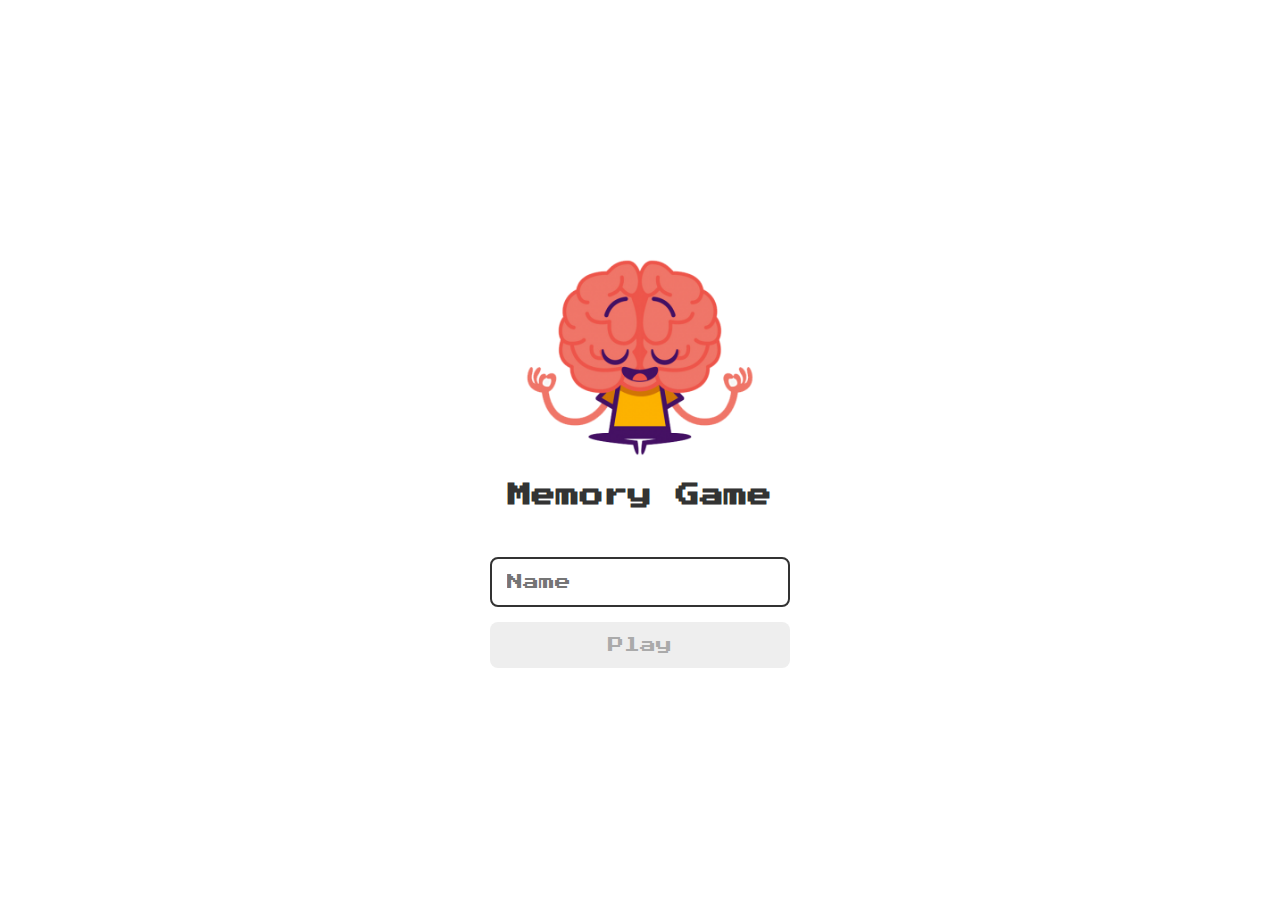
<file: index.html>
<!DOCTYPE html>
<html lang="en">

<head>
    <meta charset="UTF-8">
    <meta name="viewport" content="width=device-width, initial-scale=1.0">
    <link rel="stylesheet" href="./css/reset.css">
    <link rel="stylesheet" href="./css/login.css">
    <script defer src="./js/login.js"></script>
    <title>Memory Game | Login</title>
</head>

<body>
    <form class="login-form">
        <div class="login_header">
            <img src="./images/brain.png" alt="brain icon">
            <h1>Memory Game</h1>
        </div>
        <input type="text" placeholder="Name" class="login_input">
        <button type="submit" class="login_button" disabled>Play</button>

    </form>
</body>

</html>
</file>
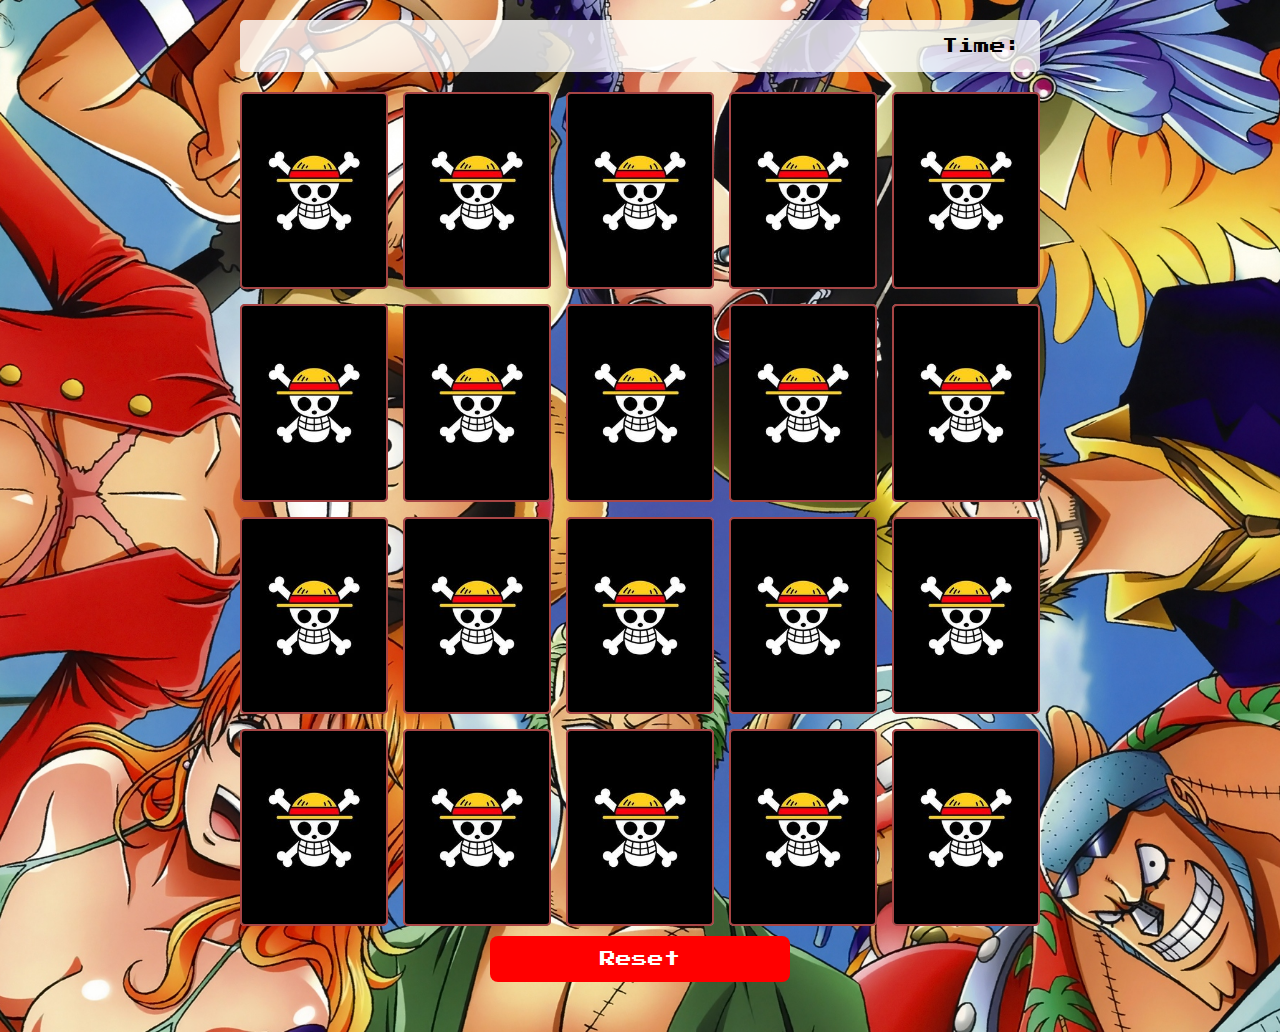
<file: pages/index.html>
<!DOCTYPE html>
<html lang="en">

<head>
    <meta charset="UTF-8">
    <meta name="viewport" content="width=device-width, initial-scale=1.0">
    <link rel="stylesheet" href="../css/reset.css">
    <link rel="stylesheet" href="../css/game.css">

    <script defer src="../js/game.js"></script>


    <title>Memory Game</title>
</head>

<body>

    <main>
        <header>
            <span class="player"></span>
            <span>Time: <span class="timer"></span> </span>
        </header>
        <form>
            <div class="grid"></div>
            <button type="submit" class="reset-button">Reset</button>
        </form>


    </main>

</body>

</html>
</file>
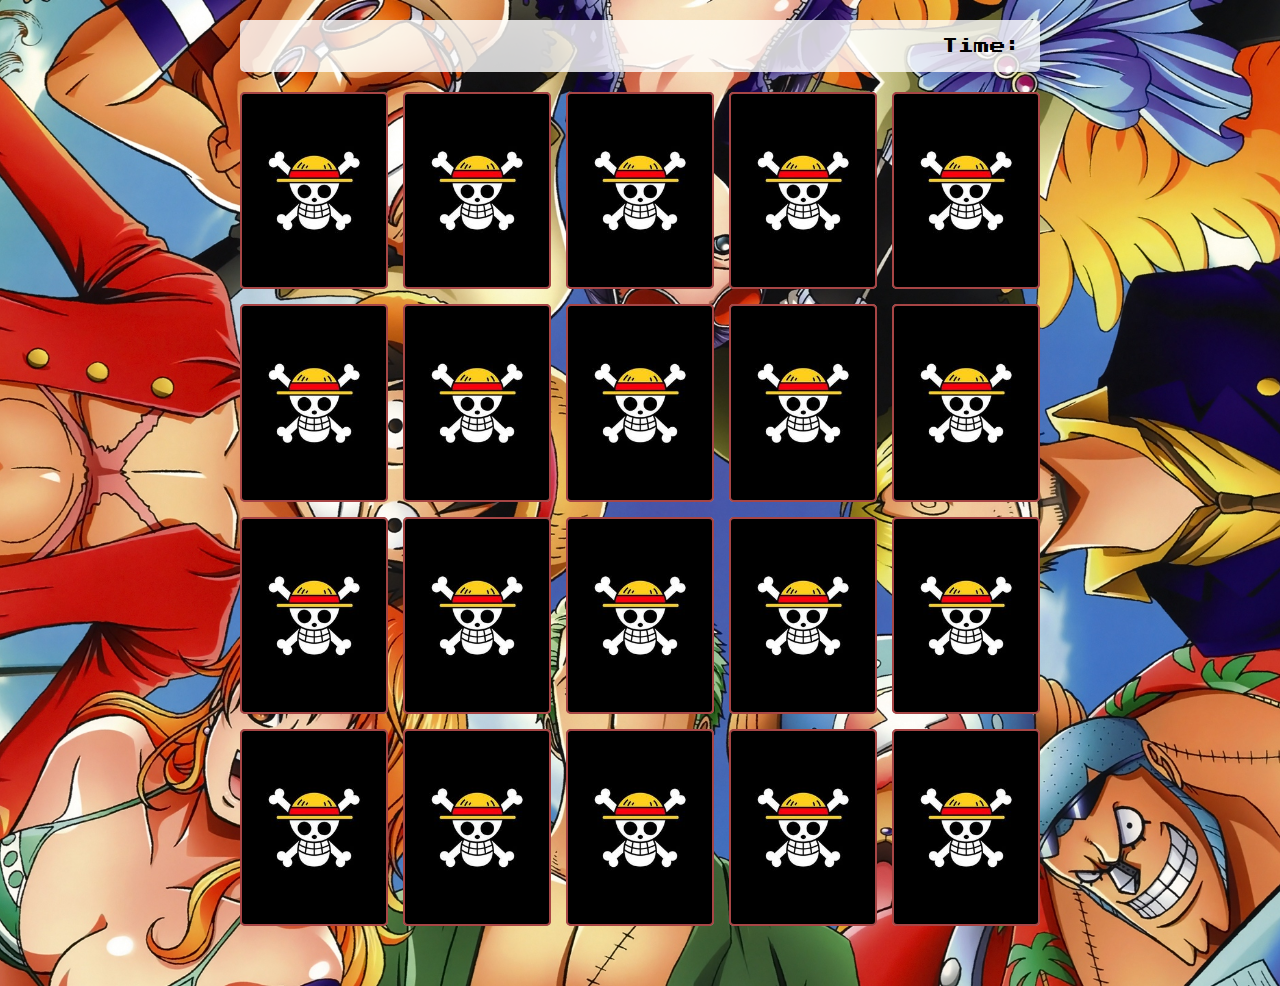
<file: pages/game.html>
<!DOCTYPE html>
<html lang="en">

<head>
    <meta charset="UTF-8">
    <meta name="viewport" content="width=device-width, initial-scale=1.0">
    <link rel="stylesheet" href="../css/reset.css">
    <link rel="stylesheet" href="../css/game.css">

    <script defer src="../js/game.js"></script>


    <title>Memory Game</title>
</head>

<body>

    <main>
        <header>
            <span class="player"></span>
            <span>Time: <span class="timer"></span> </span>
        </header>
        <div class="grid"></div>

    </main>

</body>

</html>
</file>
<file: css/login.css>
.login-form {
  display: flex;
  align-items: center;
  flex-direction: column;
  height: 100vh;
  justify-content: center;
}

.login_header {
  align-items: center;
  display: flex;
  flex-direction: column;
  justify-content: center;
  margin-bottom: 50px;
}

.login_header img {
  width: 250px;
}
.login_header h1 {
  color: #333;
  font-size: 1.5em;
}

.login_input {
  border: 2px solid #333;
  border-radius: 8px;
  color: #333;
  font-size: 1em;
  margin-bottom: 15px;
  max-width: 300px;
  outline: none;
  padding: 15px;
  width: 100%;
}

.login_button {
  background-color: #ee665c;
  border-radius: 8px;
  color: #fff;
  cursor: pointer;
  font-size: 1em;
  max-width: 300px;
  padding: 15px;
  width: 100%;
}

.login_button:disabled {
  background-color: #eee;
  color: #aaa;
  cursor: auto;
}
</file>
<file: css/game.css>
main {
  display: flex;
  flex-direction: column;
  width: 100%;
  background-image: url("../images/bg.png");
  background-position: center;
  background-size: cover;
  min-height: 100vh;
  justify-content: center;
  align-items: center;
  padding: 20px 20px 50px;
}

form {
  height: 100vh;
  width: 100vw;
  display: flex;
  align-items: center;
  flex-direction: column;
}
.reset-button {
  background-color: red;
  border-radius: 8px;
  color: #fff;
  cursor: pointer;
  font-size: 1em;
  max-width: 300px;
  padding: 15px;
  width: 100%;
}
header {
  display: flex;
  align-items: center;
  justify-content: space-between;
  width: 100%;
  max-width: 800px;
  background-color: rgba(255, 255, 255, 0.8);
  font-size: 1em;
  padding: 18px;
  margin: 0 0 10px;
  border-radius: 5px;
}

.grid {
  display: grid;
  grid-template-columns: repeat(5, 1fr);
  gap: 15px;
  width: 100%;
  max-width: 800px;
  margin: 10px auto;
}

.card {
  width: 100%;
  aspect-ratio: 3/4;
  border-radius: 5px;
  position: relative;
  transition: all 400ms ease;
  transform-style: preserve-3d;
  background-color: #ccc;
}

.face {
  width: 100%;
  height: 100%;
  position: absolute;
  background-size: cover;
  background-position: center;
  border: 2px solid rgb(167, 69, 69);
  border-radius: 5px;
  transition: all 400ms ease;
}

.front {
  transform: rotateY(180deg);
}

.back {
  background-image: url("../images/back.png");
  backface-visibility: hidden;
}

.reveal-card {
  transform: rotateY(180deg);
}

.disabled-card {
  filter: saturate(0);
  opacity: 0.5;
}
</file>
